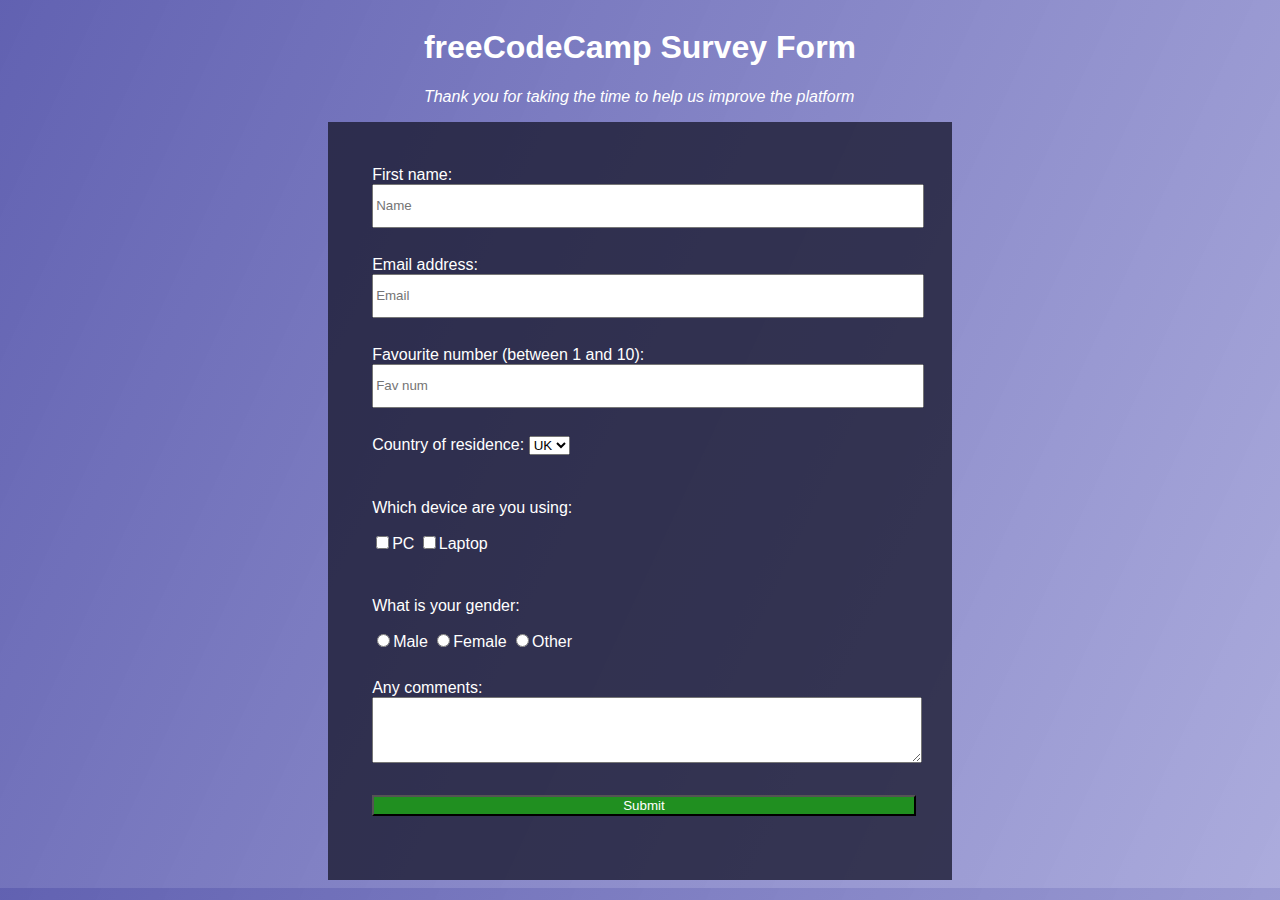
<file: fcc-survey.html>
<!DOCTYPE html>
<head>
    <style>
        * {
            font-family: 'Poppins', sans-serif;
        }

        body {
            display: grid;
            grid-template-areas: "left-header header right-header" "left-form form right-form";
            /* grid-template-columns: 5% 90% 5%;  */
            background-image: linear-gradient(
                115deg,
                rgba(58, 58, 158, 0.8),
                rgba(136, 136, 206, 0.7)
                ), url("https://aecom.com/without-limits/wp-content/uploads/2020/07/Data-abstract_AdobeStock_211135856-scaled.jpeg");
            color:white;
            align-content: center;
            width:auto;
            justify-items: center;
        }

        header {
            grid-area: header;           
        }

        #survey-form {
            grid-area: form;
            background-color: rgba(27, 27, 50, 0.8);
            padding: 2.5rem;
        }

        .italic {
            font-style: italic;
        }

        #form-group{
            display: block;
            margin:0 auto 1.25rem auto;
            padding:0.25rem;
            width: 100%;
        }
        
        #name, #email, #number {        
            width:100%;
            height: 2.375rem;
        }


        #submit {
            width:100%;
            background-color: rgb(32, 143, 32);
            color: white;
            
        }

        textarea {
            width:100%;
            resize:vertical;
        }



    </style>
</head>

<body>
    <header>
        <h1 id="title">freeCodeCamp Survey Form</h1>
        <p id="description" class="italic">Thank you for taking the time to help us improve the platform </p>
    </header>
    <form id="survey-form">
        <div id="form-group">
            <label for="name" id="name-label">First name:</label>
            <input id="name" type="text" placeholder="Name" required>
        </div>
        <div id="form-group">
            <label for="email" id="email-label">Email address:</label>
            <input id="email" type="email" placeholder="Email" pattern="^\S+@\S+$" required>
        </div>
        <div id="form-group">
            <label for="number" id="number-label">Favourite number (between 1 and 10):</label>
            <input id="number" type="number" placeholder="Fav num" min="1" max="10">        
        </div>
        <div id="form-group">
            <label for="dropdown">Country of residence:</label>
            <select name="country" id="dropdown">
                <option id="country_uk" value="UK">UK</option> 
                <option id="country_us" value="US">US</option>      
            </select>
        </div>
        <div id="form-group">            
            <p>Which device are you using:</p>
            <label><input type="checkbox" id="pc" name="device" value="pc">PC</label>
            <label><input type="checkbox" id="laptop" name="device" value="laptop">Laptop</label>
        </div>
        <div id="form-group">       
            <p>What is your gender:</p>
            <label>
                <input id="gender_male" name="gender" type="radio" value="male">Male
            </label>
            <label>
                <input id="gender_female" name="gender" type="radio" value="female">Female
            </label>
            <label>
                <input id="radio_other"name="gender"  type="radio" value="other">Other
            </label>
        </div>    
        <div id="form-group">       
            <label for="textarea" id="comments-label">Any comments:</label>
            <textarea id="textarea" rows=4 cols=50></textarea>
        </div>    
        <div id="form-group">       
            <button id="submit" type="submit" >Submit</button>
        </div>
    </form>
</body>
</file>
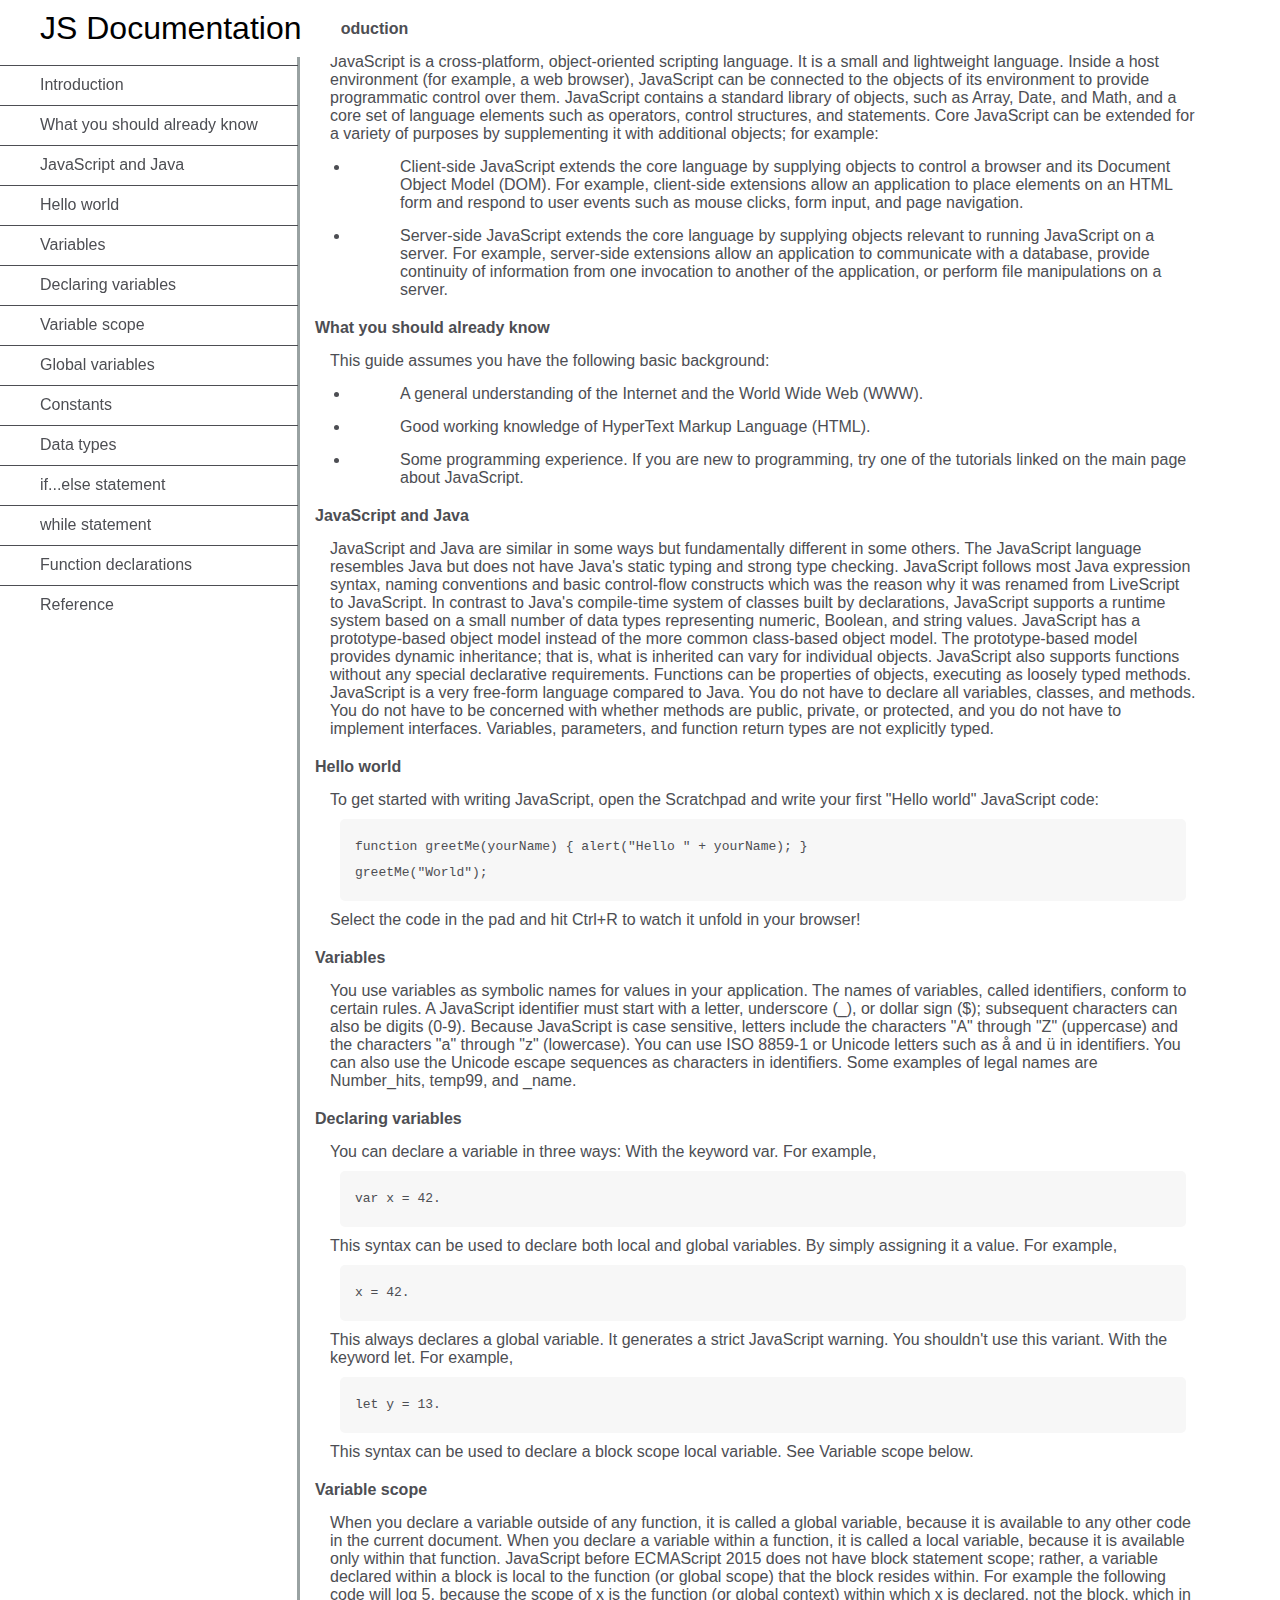
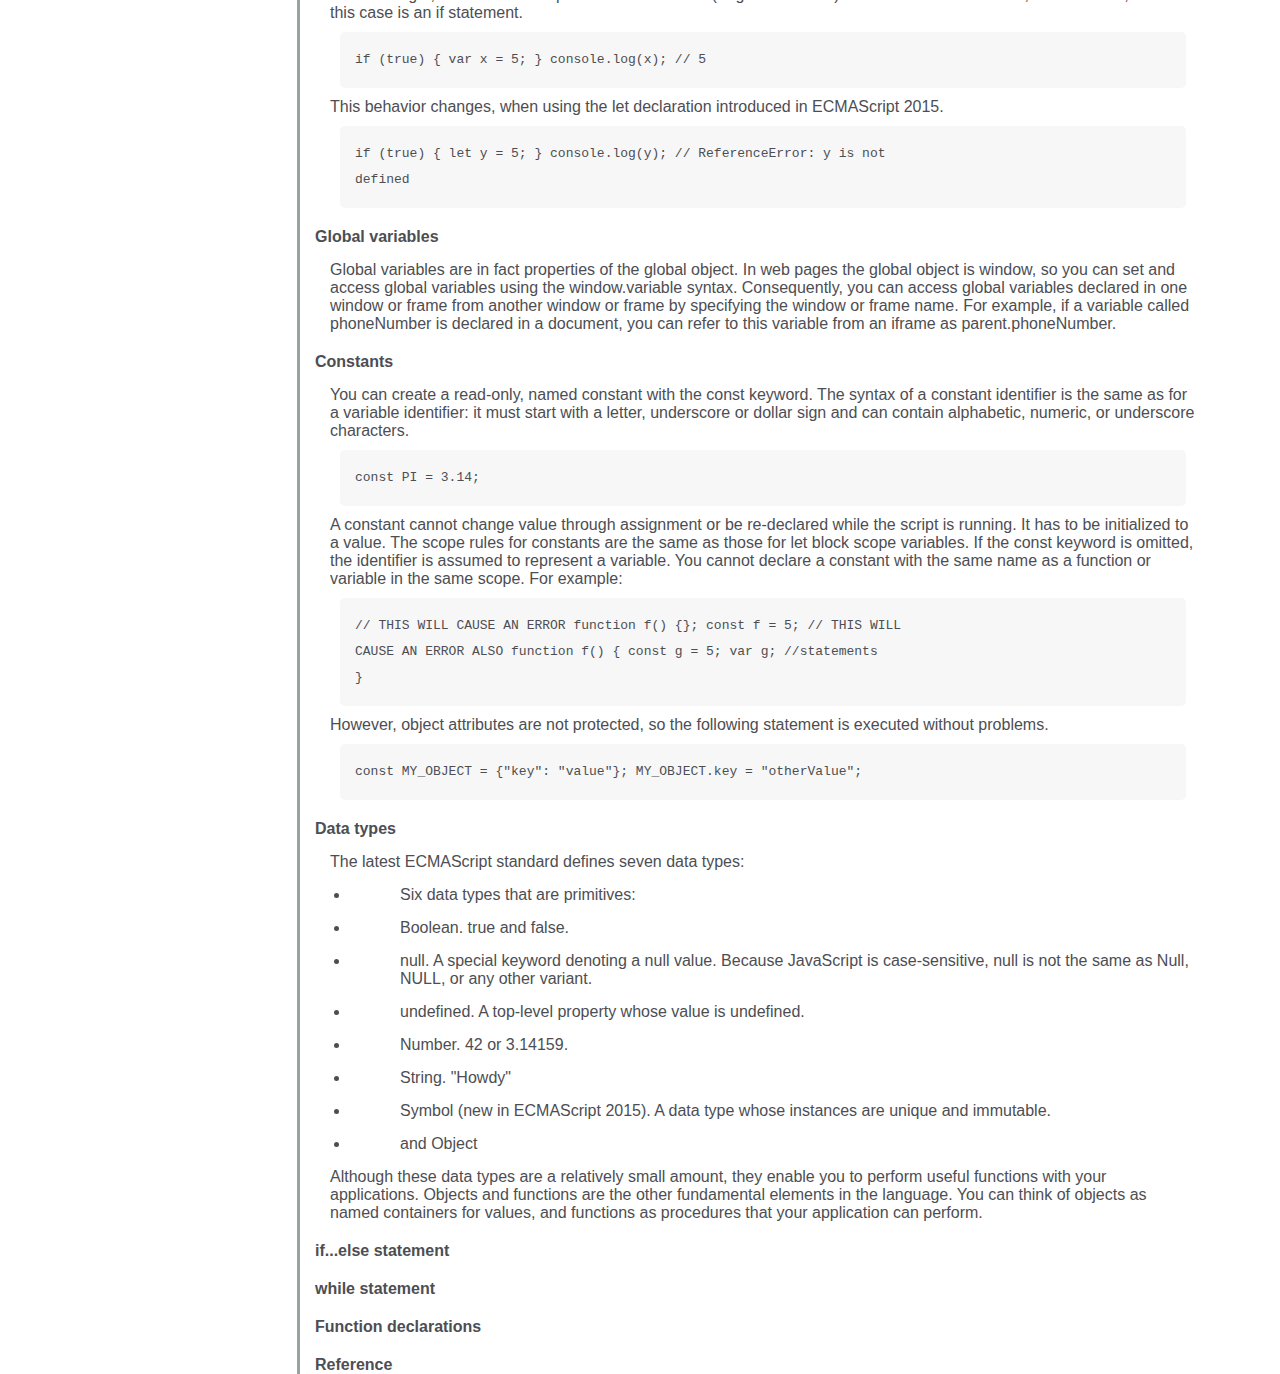
<file: fcc-technical-documentation.html>
<!DOCTYPE html>
<head>
    <style>
        * {
            padding:0px;
            margin:0px;
            box-sizing: border-box;
            font-family: 'Open Sans', Arial, sans-serif;
            color:#4d4e53;
        }


        .wrapper-grid {
            display:grid;
            grid-template-areas: "nav main";
            grid-template-columns: 300px 100%;
            align-items: stretch;
            justify-items: start;

        }

        .title {
            position: fixed;
            color:black;
            background-color: #fff;
            padding:10px 40px;
            font-weight: normal;
        }

        .nav-section {
            display:block;
            grid-area: nav;
            grid-auto-rows: auto;
            border-right:3px solid rgba(0, 22, 22, 0.4);
            width:100%;
            height:100%;

        }

        .nested-grid {
            display:grid;
            position: fixed;
            grid-auto-rows: 2.5rem;
            margin-top: 50px;
        }


        .nested-grid li {
            display:block;
            padding:10px 40px;
            
        }

        .main-doc {
            display:grid; 
            grid-area: main;
            grid-auto-rows: auto;
            width: 70%;
            
        }

        
        .nav-section ul li{
            border-top: 1px solid;           
            list-style-type:none;
        }

        .main-doc ul,li{
            /* list-style-type:circle; */
            padding-left:50px;
            margin-top:15px;
        }

        .nav-link {
            text-decoration: none;
        }

        section header {
            margin-top:20px;
            margin-left:15px;
            font-weight: bold;
        }

        p {
            margin-top:15px;
            margin-left:30px;
         
        }

        code {
            display: block;
            /* text-align: left; */
            white-space: pre-line;
            position: relative;
            word-break: normal;
            word-wrap: normal;
            line-height: 2;
            background-color: #f7f7f7;
            padding: 15px;
            margin: 10px;
            border-radius: 5px;
            font-family: monospace;
        }

        @media(max-width:1020px) {
            .wrapper-grid {
                display:block;
                width:100%;
            }

            .title {
                display:block;
                margin-left:auto;
                margin-right:auto;
                position: static;
            }

            .nested-grid {
                position: static;
            }
        }

    </style>
</head>
<body class ="wrapper-grid">
    <nav id="navbar" class="nav-section">
        <header><h1 id="title" class="title">JS Documentation</h1></header>
        <ul id="nav-list" class="nested-grid">
            <li><a class="nav-link" href="#introduction">Introduction</a></li>
            <li><a class="nav-link" href="#What_you_should_already_know">What you should already know</a></li>
            <li><a class="nav-link" href="#javascript_and_java">JavaScript and Java</a></li>
            <li><a class="nav-link" href="#hello_world">Hello world</a></li>
            <li><a class="nav-link" href="#variables">Variables</a></li>
            <li><a class="nav-link" href="#declaring_variables">Declaring variables</a></li>
            <li><a class="nav-link" href="#variable_scope">Variable scope</a></li>
            <li><a class="nav-link" href="#global_variables">Global variables</a></li>
            <li><a class="nav-link" href="#constants">Constants</a></li>
            <li><a class="nav-link" href="#data_types">Data types</a></li>
            <li><a class="nav-link" href="#if...else_statement">if...else statement</a></li>
            <li><a class="nav-link" href="#while_statement">while statement</a></li>
            <li><a class="nav-link" href="#function_declarations">Function declarations</a></li>
            <li><a class="nav-link" href="#reference">Reference</a></li>
        </ul>
    </nav>
    <main id="main-doc" class="main-doc">
        <article id="documentation-article">
            <section id="introduction" class="main-section">
                <header>Introduction</header>
                <p>JavaScript is a cross-platform, object-oriented scripting language. It is a small and lightweight language. Inside a host environment (for example, a web browser), JavaScript can be connected to the objects of its environment to provide programmatic control over them.

                    JavaScript contains a standard library of objects, such as Array, Date, and Math, and a core set of language elements such as operators, control structures, and statements. Core JavaScript can be extended for a variety of purposes by supplementing it with additional objects; for example:
                </p>
                <ul>
                    <li>Client-side JavaScript extends the core language by supplying objects to control a browser and its Document Object Model (DOM). For example, client-side extensions allow an application to place elements on an HTML form and respond to user events such as mouse clicks, form input, and page navigation.</li>
                    <li>Server-side JavaScript extends the core language by supplying objects relevant to running JavaScript on a server. For example, server-side extensions allow an application to communicate with a database, provide continuity of information from one invocation to another of the application, or perform file manipulations on a server.</li>
                </ul>    
            </section>
            <section id="What_you_should_already_know" class="main-section">
                <header>What you should already know</header>
                <p>This guide assumes you have the following basic background:<p>
                <ul>
                    <li>A general understanding of the Internet and the World Wide Web (WWW).</li>
                    <li>Good working knowledge of HyperText Markup Language (HTML).</li>
                    <li>Some programming experience. If you are new to programming, try one of the tutorials linked on the main page about JavaScript.</li>                    
                </ul>
            </section>
            <section id="javascript_and_java" class="main-section">
                <header>JavaScript and Java</header>
                <p>JavaScript and Java are similar in some ways but fundamentally different in some others. The JavaScript language resembles Java but does not have Java's static typing and strong type checking. JavaScript follows most Java expression syntax, naming conventions and basic control-flow constructs which was the reason why it was renamed from LiveScript to JavaScript.

                    In contrast to Java's compile-time system of classes built by declarations, JavaScript supports a runtime system based on a small number of data types representing numeric, Boolean, and string values. JavaScript has a prototype-based object model instead of the more common class-based object model. The prototype-based model provides dynamic inheritance; that is, what is inherited can vary for individual objects. JavaScript also supports functions without any special declarative requirements. Functions can be properties of objects, executing as loosely typed methods.
                    
                    JavaScript is a very free-form language compared to Java. You do not have to declare all variables, classes, and methods. You do not have to be concerned with whether methods are public, private, or protected, and you do not have to implement interfaces. Variables, parameters, and function return types are not explicitly typed.
                </p>
            </section>
            <section id="hello_world" class="main-section">
                <header>Hello world</header>
                <p>To get started with writing JavaScript, open the Scratchpad and write your first "Hello world" JavaScript code:
                    <code>function greetMe(yourName) { alert("Hello " + yourName); }
                        greetMe("World");
                    </code>
                    Select the code in the pad and hit Ctrl+R to watch it unfold in your browser!

                </p>
            </section>
            <section id="variables" class="main-section">
                <header>Variables</header>
                <p>You use variables as symbolic names for values in your application. The names of variables, called identifiers, conform to certain rules.

                    A JavaScript identifier must start with a letter, underscore (_), or dollar sign ($); subsequent characters can also be digits (0-9). Because JavaScript is case sensitive, letters include the characters "A" through "Z" (uppercase) and the characters "a" through "z" (lowercase).
                    
                    You can use ISO 8859-1 or Unicode letters such as å and ü in identifiers. You can also use the Unicode escape sequences as characters in identifiers. Some examples of legal names are Number_hits, temp99, and _name.

                </p>
            </section>
            <section id="declaring_variables" class="main-section">
                <header>Declaring variables</header>
                <p>You can declare a variable in three ways:
                    With the keyword var. For example,
                    <code>var x = 42.</code>
                    This syntax can be used to declare both local and global variables.
                    
                    By simply assigning it a value. For example,
                    <code>x = 42.</code>
                    This always declares a global variable. It generates a strict JavaScript warning. You shouldn't use this variant.
                    
                    With the keyword let. For example,
                    <code>let y = 13.</code>
                    This syntax can be used to declare a block scope local variable. See Variable scope below.

                </p>
            </section>
            <section id="variable_scope" class="main-section">
                <header>Variable scope</header>
                <p>When you declare a variable outside of any function, it is called a global variable, because it is available to any other code in the current document. When you declare a variable within a function, it is called a local variable, because it is available only within that function.

                    JavaScript before ECMAScript 2015 does not have block statement scope; rather, a variable declared within a block is local to the function (or global scope) that the block resides within. For example the following code will log 5, because the scope of x is the function (or global context) within which x is declared, not the block, which in this case is an if statement.
                    
                    <code>if (true) { var x = 5; } console.log(x); // 5</code>
                    This behavior changes, when using the let declaration introduced in ECMAScript 2015.
                    
                    <code>if (true) { let y = 5; } console.log(y); // ReferenceError: y is not
                    defined</code>

                </p>
            </section>
            <section id="global_variables" class="main-section">
                <header>Global variables</header>
                <p>Global variables are in fact properties of the global object. In web pages the global object is window, so you can set and access global variables using the window.variable syntax.

                    Consequently, you can access global variables declared in one window or frame from another window or frame by specifying the window or frame name. For example, if a variable called phoneNumber is declared in a document, you can refer to this variable from an iframe as parent.phoneNumber.

                </p>
            </section>
            <section id="constants" class="main-section">
                <header>Constants</header>
                <p>You can create a read-only, named constant with the const keyword. The syntax of a constant identifier is the same as for a variable identifier: it must start with a letter, underscore or dollar sign and can contain alphabetic, numeric, or underscore characters.

                    <code>const PI = 3.14;</code>
                    A constant cannot change value through assignment or be re-declared while the script is running. It has to be initialized to a value.
                    
                    The scope rules for constants are the same as those for let block scope variables. If the const keyword is omitted, the identifier is assumed to represent a variable.
                    
                    You cannot declare a constant with the same name as a function or variable in the same scope. For example:
                    
                    <code>// THIS WILL CAUSE AN ERROR function f() {}; const f = 5; // THIS WILL
                    CAUSE AN ERROR ALSO function f() { const g = 5; var g; //statements
                    }
                    </code>
                    However, object attributes are not protected, so the following statement is executed without problems.
                    <code>const MY_OBJECT = {"key": "value"}; MY_OBJECT.key = "otherValue";</code>
                    
                </p>
            </section>
            <section id="data_types" class="main-section">
                <header>Data types</header>
                <p>The latest ECMAScript standard defines seven data types:</p>
                <ul>
                    <li>Six data types that are primitives:</li>
                        <li>Boolean. true and false.</li>
                        <li>null. A special keyword denoting a null value. Because JavaScript is case-sensitive, null is not the same as Null, NULL, or any other variant.</li>
                        <li>undefined. A top-level property whose value is undefined.</li>
                        <li>Number. 42 or 3.14159.</li>
                        <li>String. "Howdy"</li>
                        <li>Symbol (new in ECMAScript 2015). A data type whose instances are unique and immutable.</li>
                    <li>and Object</li>
                </ul>
                <p>Although these data types are a relatively small amount, they enable you to perform useful functions with your applications. Objects and functions are the other fundamental elements in the language. You can think of objects as named containers for values, and functions as procedures that your application can perform. </p>
            </section>
            <section id="if...else_statement" class="main-section">
                <header>if...else statement</header>
            </section>
            <section id="while_statement" class="main-section">
                <header>while statement</header>
            </section>
            <section id="function_declarations" class="main-section">
                <header>Function declarations</header>
            </section>
            <section id="reference" class="main-section">
                <header>Reference</header>
            </section>
        </article>
    </main>

</body>
</file>
